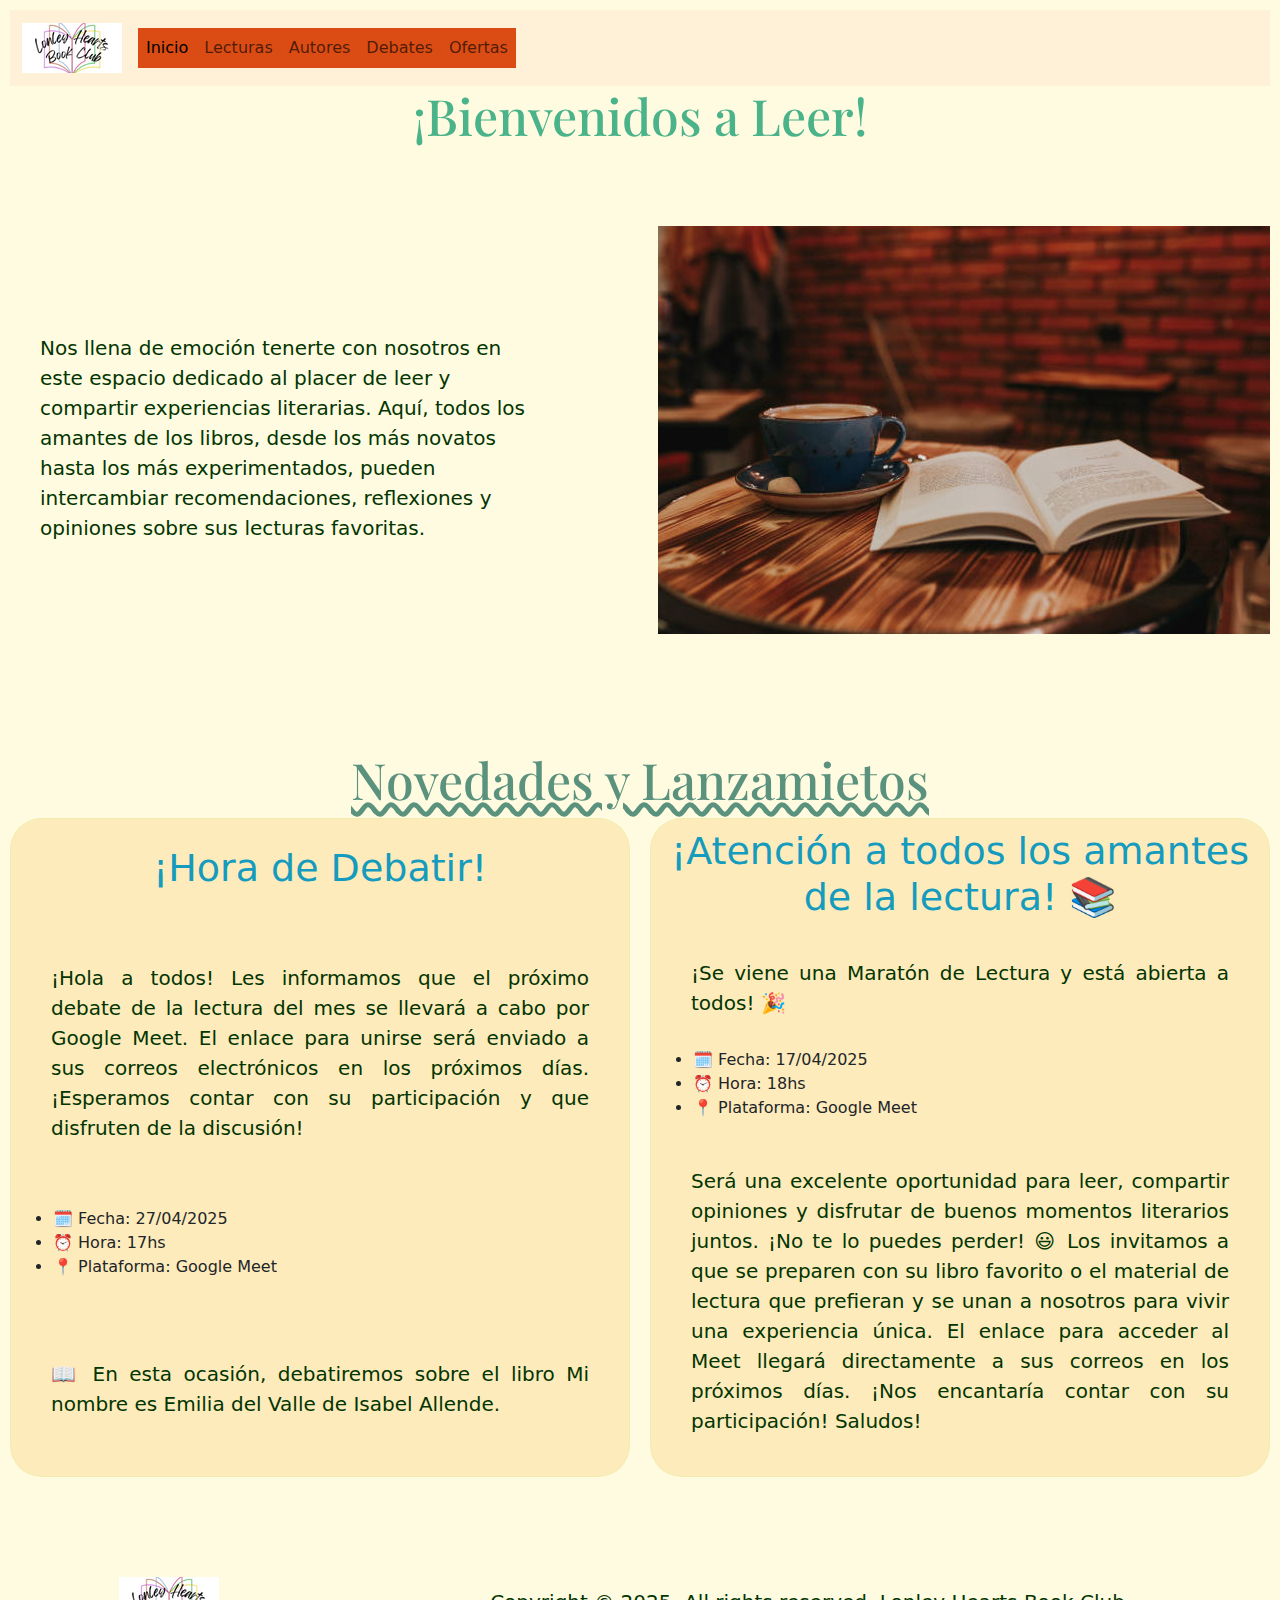
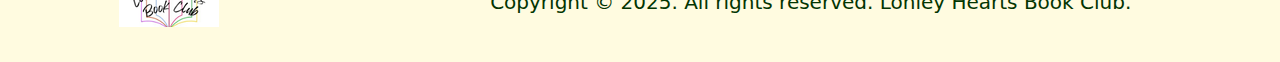
<file: index.html>
<!DOCTYPE html>
<html lang="en">
<head>
    <meta charset="UTF-8">
    <meta name="viewport" content="width=device-width, initial-scale=1.0">
    <!-- bootstrap -->
    <link href="https://cdn.jsdelivr.net/npm/bootstrap@5.3.3/dist/css/bootstrap.min.css" rel="stylesheet" integrity="sha384-QWTKZyjpPEjISv5WaRU9OFeRpok6YctnYmDr5pNlyT2bRjXh0JMhjY6hW+ALEwIH" crossorigin="anonymous">
    <!-- animated -->
    <link rel="stylesheet" href="https://cdnjs.cloudflare.com/ajax/libs/animate.css/4.1.1/animate.min.css"/>
    
    <!-- css -->
    <link rel="stylesheet" href="./styles/style.css">
    <title>Lonley Hearts Book Club</title>
</head>
<body> 
    <header>
        <nav class="navbar navbar-expand-lg bg-nav-propio">
            <div class="container-fluid">
              <a class="navbar-brand" href="./index.html">
                <img src="./icons/El texto del párrafo.png" alt="Bootstrap" width="100" height="50">
              </a>
              <button class="navbar-toggler" type="button" data-bs-toggle="collapse" data-bs-target="#navbarNav" aria-controls="navbarNav" aria-expanded="false" aria-label="Toggle navigation">
                <span class="navbar-toggler-icon"></span>
              </button>
              <div class="collapse navbar-collapse" id="navbarNav">
                <ul class="navbar-nav">
                  <li class="nav-item">
                    <a class="nav-link active" aria-current="page" href="./index.html">Inicio</a>
                  </li>
                  <li class="nav-item">
                    <a class="nav-link" href="./pages/lecturas.html">Lecturas</a>
                  </li>
                  <li class="nav-item">
                    <a class="nav-link" href="./pages/autores.html">Autores</a>
                  </li>
                  <li class="nav-item">
                    <a class="nav-link" href="./pages/debates.html">Debates</a>
                  </li>
                  <li class="nav-item">
                    <a class="nav-link" href="./pages/ofertas.html">Ofertas</a>
                  </li>
                </ul>
              </div>
            </div>
          </nav>

        <!-- <nav class="navbar">
            <a href="#">
                <figure class="logo">
                    <img src="./icons/El texto del párrafo.png" alt="">
                </figure>
                
            </a>

            <ul class="navbar-ul">
                <li class="nav-li">
                    <a class="nav-link"href="./index.html">Inicio</a>
                </li>
                <li class="nav-li">
                    <a class="nav-link"href="./pages/lecturas.html">Lecturas</a>
                </li>
                <li class="nav-li">
                    <a class="nav-link"href="./pages/autores.html">Autores</a>
                </li>
                <li class="nav-li">
                    <a class="nav-link"href="./pages/debates.html">Debates</a>
                </li>
                <li class="nav-li">
                    <a class="nav-link"href="./pages/ofertas.html">Ofertas</a>
                </li>
            </ul>
        </nav> -->
    </header>

    <main>
        <H1 class="animate__animated animate__backInDown">¡Bienvenidos a Leer!</H1>
        <section class="bienvenda">
          <p >Nos llena de emoción tenerte con nosotros en este espacio dedicado al placer de leer y compartir experiencias literarias. Aquí, todos los amantes de los libros, desde los más novatos hasta los más experimentados, pueden intercambiar recomendaciones, reflexiones y opiniones sobre sus lecturas favoritas.</p>
          <figure>
            <img class="main-image" src="./img/istockphoto-1125773979-612x612.jpg" alt="">
          </figure>
        </section>

        <h2 class="novedades">Novedades y Lanzamietos</h2>
        <section>
            <div class="novedades-grid">
              <div class="proximo-grid-1">
                <h3 class="nov-titulos">¡Hora de Debatir!</h3>
                <p>¡Hola a todos!
                    Les informamos que el próximo debate de la lectura del mes se llevará a cabo por Google Meet. El enlace para unirse será enviado a sus correos electrónicos en los próximos días.
                    ¡Esperamos contar con su participación y que disfruten de la discusión!</p>
                    <ul>
                      <li>🗓 Fecha: 27/04/2025</li>
                      <li>⏰ Hora: 17hs</li>
                      <li>📍 Plataforma: Google Meet</li>
                    </ul> 
                  <p>📖 En esta ocasión, debatiremos sobre el libro Mi nombre es Emilia del Valle de Isabel Allende.</p>   
              </div>
              <div class="proximo-grid-2">
                <h3>¡Atención a todos los amantes de la lectura! 📚</h3>
                <p>¡Se viene una Maratón de Lectura y está abierta a todos! 🎉</p>
                <ul>
                  <li>🗓 Fecha: 17/04/2025</li>
                  <li>⏰ Hora: 18hs</li>
                  <li>📍 Plataforma: Google Meet</li>
                </ul>
                <p>Será una excelente oportunidad para leer, compartir opiniones y disfrutar de buenos momentos literarios juntos. ¡No te lo puedes perder! 😃
                Los invitamos a que se preparen con su libro favorito o el material de lectura que prefieran y se unan a nosotros para vivir una experiencia única.
                El enlace para acceder al Meet llegará directamente a sus correos en los próximos días.
                ¡Nos encantaría contar con su participación!
                Saludos!
                </p>
            </div>
            </div>
        </section>
        
        
        
       
    </main>

     <footer>
        <p class="p-footer">Copyright © 2025. All rights reserved. Lonley Hearts Book Club.</p>
        <img src="../icons/El texto del párrafo.png" alt="">
    </footer>

    <!-- bootstrap js -->
    <script src="https://cdn.jsdelivr.net/npm/bootstrap@5.3.3/dist/js/bootstrap.bundle.min.js" integrity="sha384-YvpcrYf0tY3lHB60NNkmXc5s9fDVZLESaAA55NDzOxhy9GkcIdslK1eN7N6jIeHz" crossorigin="anonymous"></script>
</body>
</html>
</file>
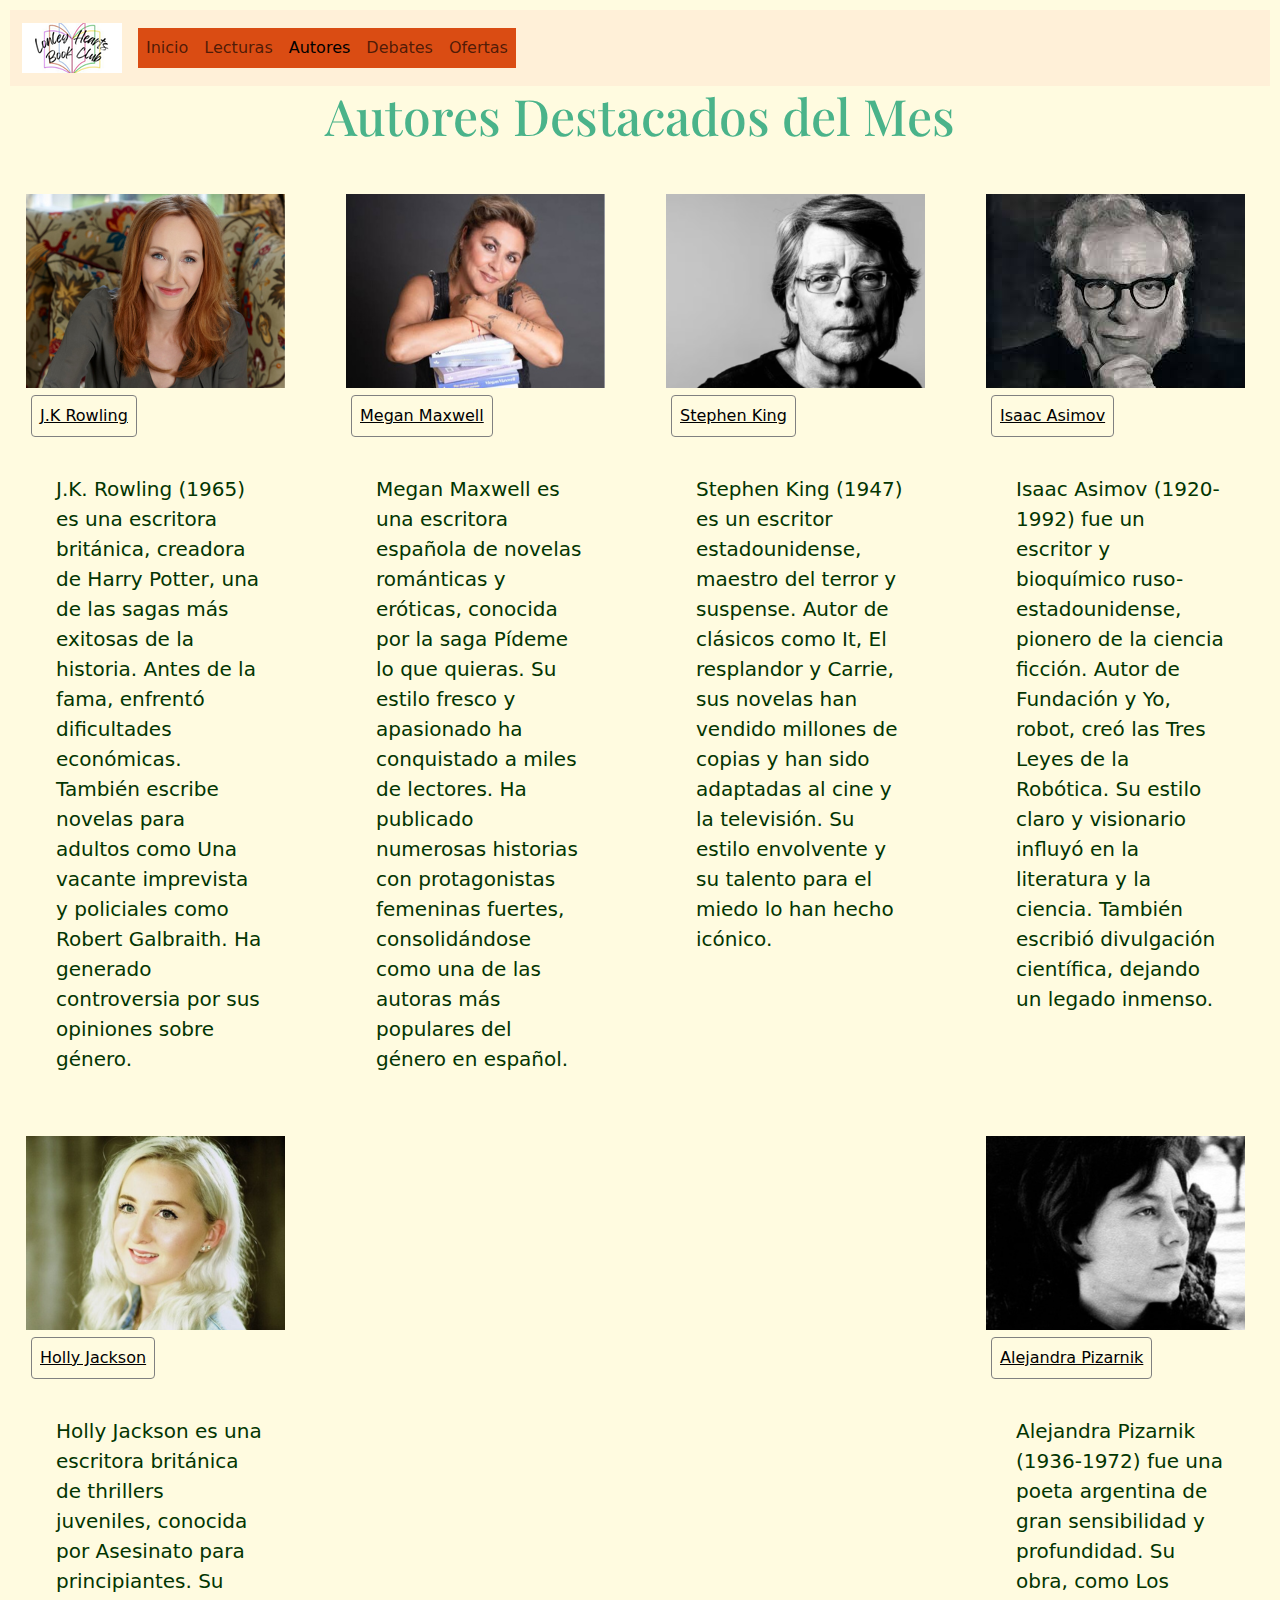
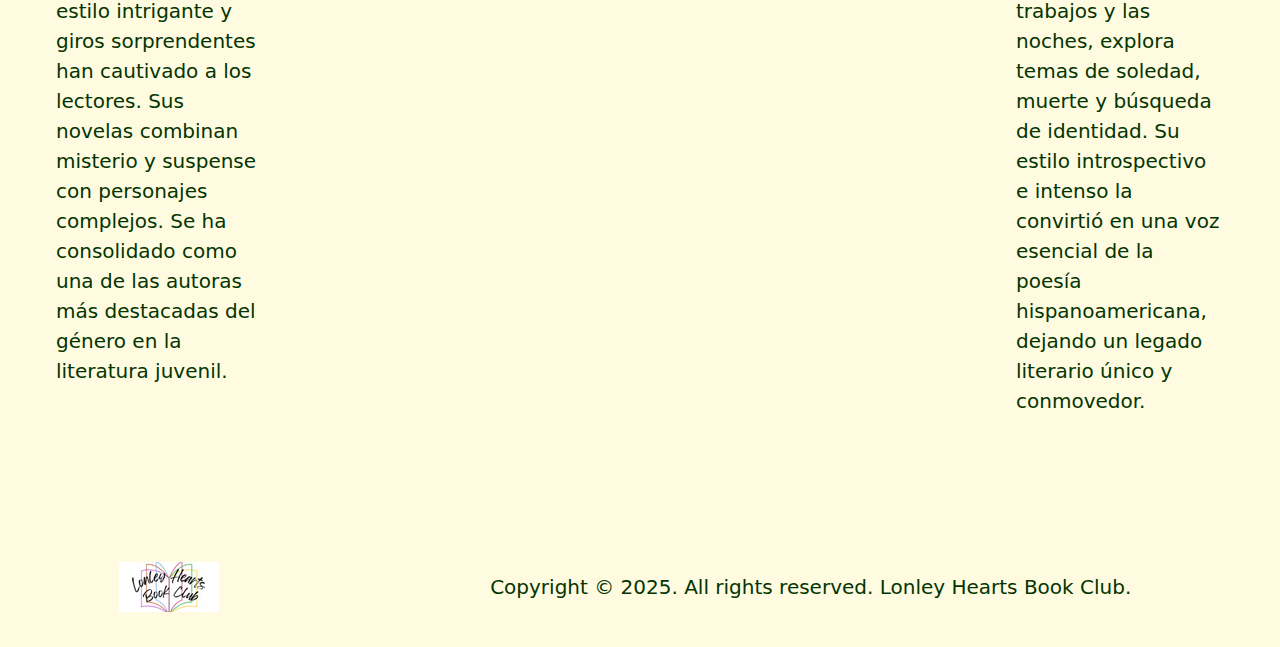
<file: pages/autores.html>
<!DOCTYPE html>
<html lang="en">
<head>
    <meta charset="UTF-8">
    <meta name="viewport" content="width=device-width, initial-scale=1.0">
    <!-- bootstrap -->
    <link href="https://cdn.jsdelivr.net/npm/bootstrap@5.3.3/dist/css/bootstrap.min.css" rel="stylesheet" integrity="sha384-QWTKZyjpPEjISv5WaRU9OFeRpok6YctnYmDr5pNlyT2bRjXh0JMhjY6hW+ALEwIH" crossorigin="anonymous">
    <!-- animated -->
    <link rel="stylesheet" href="https://cdnjs.cloudflare.com/ajax/libs/animate.css/4.1.1/animate.min.css"/>
    
    <!-- css -->
     <link rel="stylesheet" href="../styles/style.css">
    <title>Autores</title>
</head>
<body>
    <header>
        <nav class="navbar navbar-expand-lg bg-nav-propio">
            <div class="container-fluid">
              <a class="navbar-brand" href="../index.html">
                <img src="../icons/El texto del párrafo.png" alt="Bootstrap" width="100" height="50">
              </a>
              <button class="navbar-toggler" type="button" data-bs-toggle="collapse" data-bs-target="#navbarNav" aria-controls="navbarNav" aria-expanded="false" aria-label="Toggle navigation">
                <span class="navbar-toggler-icon"></span>
              </button>
              <div class="collapse navbar-collapse" id="navbarNav">
                <ul class="navbar-nav">
                  <li class="nav-item">
                    <a class="nav-link" aria-current="page" href="../index.html">Inicio</a>
                  </li>
                  <li class="nav-item">
                    <a class="nav-link" href="./lecturas.html">Lecturas</a>
                  </li>
                  <li class="nav-item">
                    <a class="nav-link active" href="./autores.html">Autores</a>
                  </li>
                  <li class="nav-item">
                    <a class="nav-link" href="./debates.html">Debates</a>
                  </li>
                  <li class="nav-item">
                    <a class="nav-link" href="./ofertas.html">Ofertas</a>
                  </li>
                </ul>
              </div>
            </div>
          </nav>
        
            


        <!-- <nav class="navbar">
            <a href="#">
                <img src="../icons/El texto del párrafo.png" alt="">
            </a>
            <ul>
                <li class="nav-li">
                    <a class="nav-link" href="../index.html">Inicio</a>
                </li>
                <li class="nav-li">
                    <a class="nav-link" href="./lecturas.html">Lecturas</a>
                </li>
                <li class="nav-li">
                    <a class="nav-link" href="./autores.html">Autores</a>
                </li>
                <li class="nav-li">
                    <a class="nav-link" href="./debates.html">Debates</a>
                </li>
                <li class="nav-li">
                    <a class="nav-link" href="./ofertas.html">Ofertas</a>
                </li>
            </ul>
        </nav> -->
    </header>

    <main>
        <h1 class="animate__animated animate__backInDown">Autores Destacados del Mes</h1>
        <section class="autores-conteiner">
            
            <!-- J.K Rowling -->
             <div class="autores-card">
                <img src="../img/jkr.png" alt="">
                <a class="autores" href="https://es.wikipedia.org/wiki/J._K._Rowling">J.K Rowling</a>
                <p>J.K. Rowling (1965) es una escritora británica, creadora de Harry Potter, una de las sagas más exitosas de la historia. Antes de la fama, enfrentó dificultades económicas. También escribe novelas para adultos como Una vacante imprevista y policiales como Robert Galbraith. Ha generado controversia por sus opiniones sobre género.</p>
             </div>
         

        <!-- megan maxwell -->
         <div class="autores-card">
            <img src="../img/mm.png" alt="">
            <a class="autores" href="https://megan-maxwell.com/">Megan Maxwell</a>
            <P>Megan Maxwell es una escritora española de novelas románticas y eróticas, conocida por la saga Pídeme lo que quieras. Su estilo fresco y apasionado ha conquistado a miles de lectores. Ha publicado numerosas historias con protagonistas femeninas fuertes, consolidándose como una de las autoras más populares del género en español.</P>
         </div>
         

        <!-- Stephen King -->
         <div class="autores-card">
            <img src="../img/sk.png" alt="">
            <a class="autores" href="https://es.wikipedia.org/wiki/Stephen_King">Stephen King</a>
            <P>Stephen King (1947) es un escritor estadounidense, maestro del terror y suspense. Autor de clásicos como It, El resplandor y Carrie, sus novelas han vendido millones de copias y han sido adaptadas al cine y la televisión. Su estilo envolvente y su talento para el miedo lo han hecho icónico.</P>
         </div>
         

        <!-- Isaac Asimov -->
         <div class="autores-card">
            <img src="../img/Isaac Asimov.jpeg" alt="">
            <a class="autores" href="https://es.wikipedia.org/wiki/Isaac_Asimov">Isaac Asimov</a>
            <P>Isaac Asimov (1920-1992) fue un escritor y bioquímico ruso-estadounidense, pionero de la ciencia ficción. Autor de Fundación y Yo, robot, creó las Tres Leyes de la Robótica. Su estilo claro y visionario influyó en la literatura y la ciencia. También escribió divulgación científica, dejando un legado inmenso.</P>
         </div>
         

        <!-- Holly Jackson -->
         <div class="autores-card">
            <img src="../img/hj.png" alt="">
            <a class="autores" href="https://www.instagram.com/hojay92/?locale=es_US&hl=en">Holly Jackson
        </a>
        <P>Holly Jackson es una escritora británica de thrillers juveniles, conocida por Asesinato para principiantes. Su estilo intrigante y giros sorprendentes han cautivado a los lectores. Sus novelas combinan misterio y suspense con personajes complejos. Se ha consolidado como una de las autoras más destacadas del género en la literatura juvenil.</P>
         </div>
         

        <!-- Alejandra Pizarnik -->
         <div class="autores-card">
            <img src="../img/ap.png" alt="">
            <a class="autores" href="https://es.wikipedia.org/wiki/Alejandra_Pizarnik">Alejandra Pizarnik</a>
            <p>Alejandra Pizarnik (1936-1972) fue una poeta argentina de gran sensibilidad y profundidad. Su obra, como Los trabajos y las noches, explora temas de soledad, muerte y búsqueda de identidad. Su estilo introspectivo e intenso la convirtió en una voz esencial de la poesía hispanoamericana, dejando un legado literario único y conmovedor.</p>
         </div>
         
        </section>

        

    <footer>
        <p class="p-footer">Copyright © 2025. All rights reserved. Lonley Hearts Book Club.</p>
        <img src="../icons/El texto del párrafo.png" alt="">
    </footer>
    <!-- bootstrap js -->
    <script src="https://cdn.jsdelivr.net/npm/bootstrap@5.3.3/dist/js/bootstrap.bundle.min.js" integrity="sha384-YvpcrYf0tY3lHB60NNkmXc5s9fDVZLESaAA55NDzOxhy9GkcIdslK1eN7N6jIeHz" crossorigin="anonymous"></script>
</body>
</html>
</file>
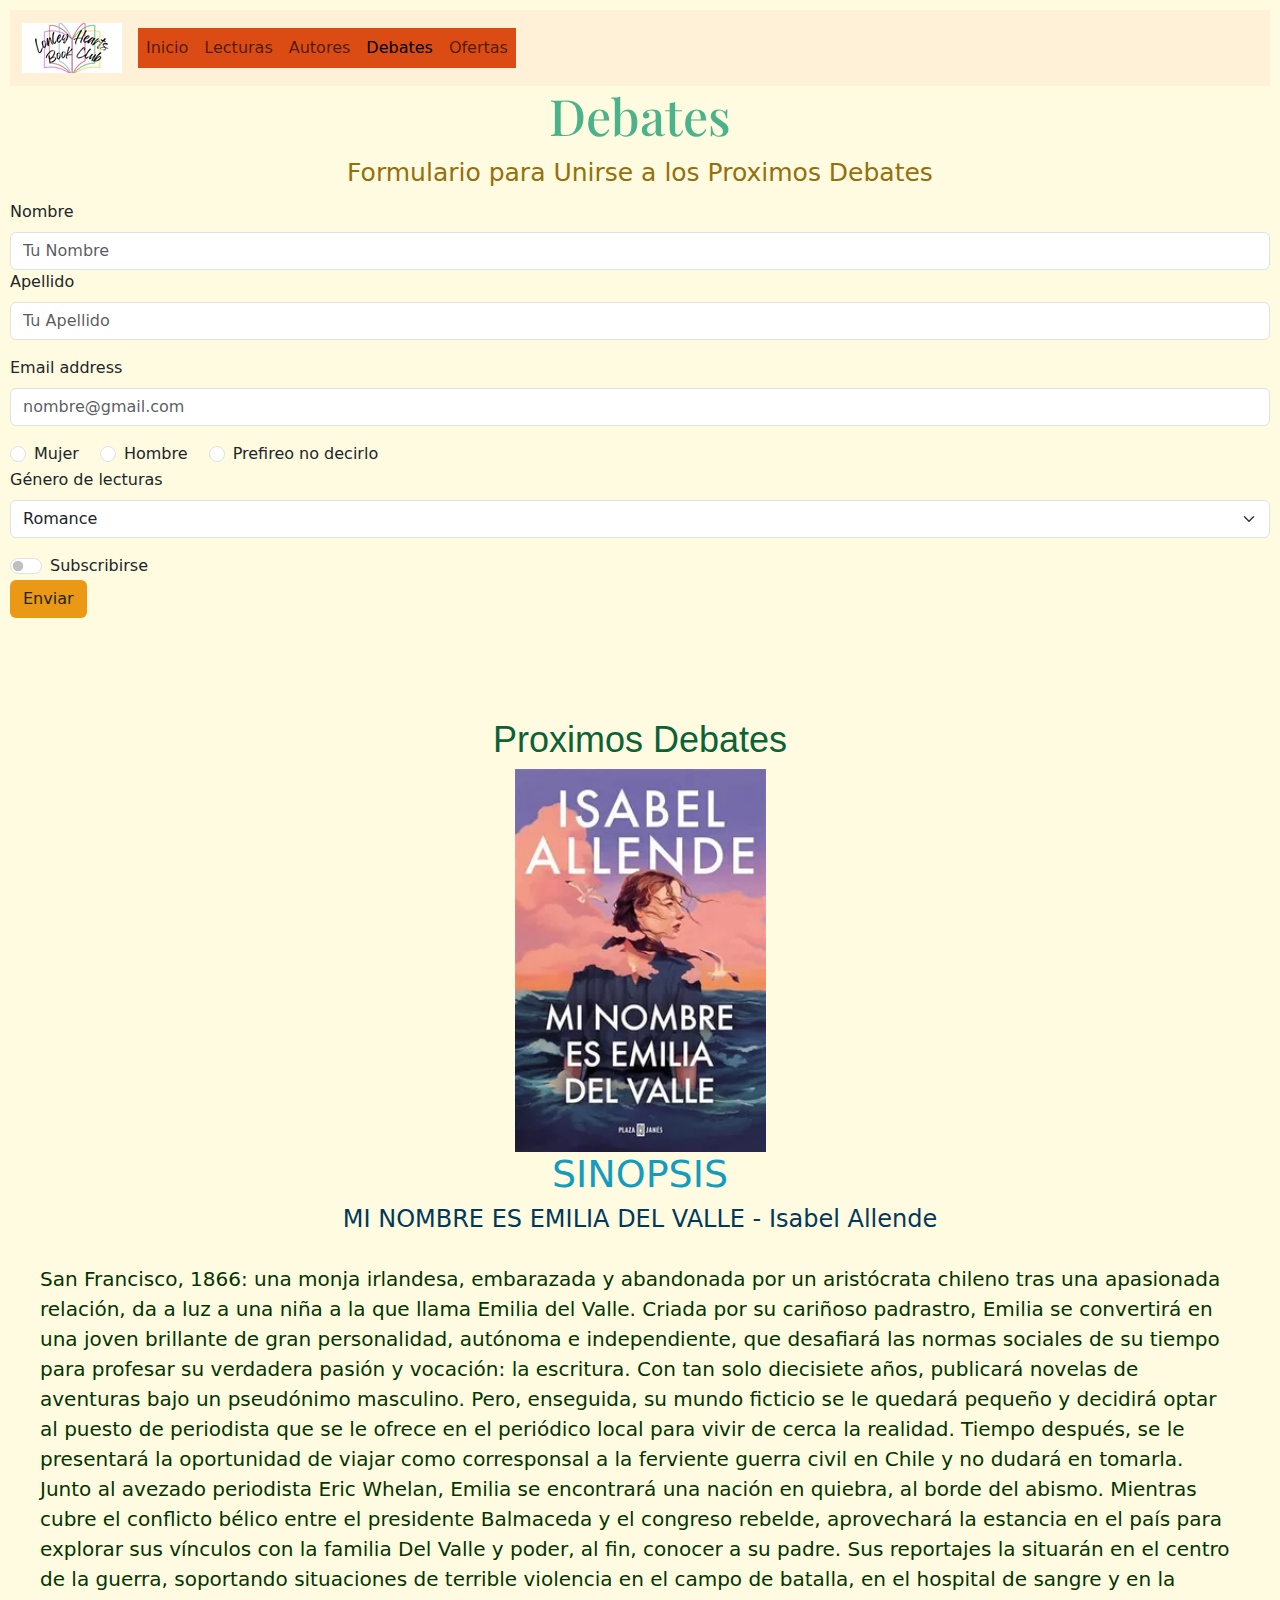
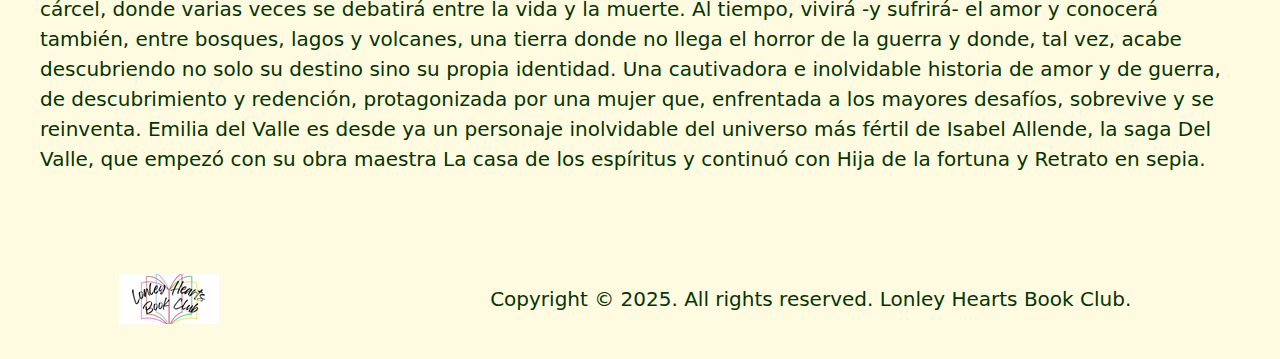
<file: pages/debates.html>
<!DOCTYPE html>
<html lang="en">
<head>
    <meta charset="UTF-8">
    <meta name="viewport" content="width=device-width, initial-scale=1.0">

    <!-- bootstrap -->
    <link href="https://cdn.jsdelivr.net/npm/bootstrap@5.3.3/dist/css/bootstrap.min.css" rel="stylesheet" integrity="sha384-QWTKZyjpPEjISv5WaRU9OFeRpok6YctnYmDr5pNlyT2bRjXh0JMhjY6hW+ALEwIH" crossorigin="anonymous">
    <!-- animated -->
    <link rel="stylesheet" href="https://cdnjs.cloudflare.com/ajax/libs/animate.css/4.1.1/animate.min.css"/>
    

    <!-- css -->
    <link rel="stylesheet" href="../styles/style.css">
    <title>Debates</title>
</head>
<body>
    <header>
        <nav class="navbar navbar-expand-lg bg-nav-propio">
            <div class="container-fluid">
              <a class="navbar-brand" href="../index.html">
                <img src="../icons/El texto del párrafo.png" alt="Bootstrap" width="100" height="50">
              </a>
              <button class="navbar-toggler" type="button" data-bs-toggle="collapse" data-bs-target="#navbarNav" aria-controls="navbarNav" aria-expanded="false" aria-label="Toggle navigation">
                <span class="navbar-toggler-icon"></span>
              </button>
              <div class="collapse navbar-collapse" id="navbarNav">
                <ul class="navbar-nav">
                  <li class="nav-item">
                    <a class="nav-link" aria-current="page" href="../index.html">Inicio</a>
                  </li>
                  <li class="nav-item">
                    <a class="nav-link" href="./lecturas.html">Lecturas</a>
                  </li>
                  <li class="nav-item">
                    <a class="nav-link" href="./autores.html">Autores</a>
                  </li>
                  <li class="nav-item">
                    <a class="nav-link active" href="./debates.html">Debates</a>
                  </li>
                  <li class="nav-item">
                    <a class="nav-link" href="./ofertas.html">Ofertas</a>
                  </li>
                </ul>
              </div>
            </div>
          </nav>


        <!-- <nav class="navbar">
            <a href="#">
                <img src="../icons/El texto del párrafo.png" alt="">
            </a>
            <ul>
                <li class="nav-li">
                    <a class="nav-link" href="../index.html">Inicio</a>
                </li>
                <li class="nav-li">
                    <a class="nav-link" href="./lecturas.html">Lecturas</a>
                </li>
                <li class="nav-li">
                    <a class="nav-link" href="./autores.html">Autores</a>
                </li>
                <li class="nav-li">
                    <a class="nav-link" href="./debates.html">Debates</a>
                </li>
                <li class="nav-li">
                    <a class="nav-link" href="./ofertas.html">Ofertas</a>
                </li>
            </ul>
        </nav> -->
    </header>

    <main>
       <h1 class="animate__animated animate__backInDown">Debates</h1>
       
       <!-- formulario inscripcion de debate -->
       <form>
        <fieldset>
          <legend class="formulario-debate">Formulario para Unirse a los Proximos Debates</legend>
          <div class="mb-3">
            <label for="nombre" class="form-label">Nombre</label>
            <input type="text" id="nombre" class="form-control" placeholder="Tu Nombre">
            <label for="Apellido" class="form-label">Apellido</label>
            <input type="text" id="Apellido" class="form-control" placeholder="Tu Apellido">
          </div>
          <div class="mb-3">
            <label for="exampleFormControlInput1" class="form-label">Email address</label>
            <input type="email" class="form-control" id="email" placeholder="nombre@gmail.com">
          </div>

          <div class="form-check form-check-inline">
            <input class="form-check-input" type="radio" name="inlineRadioOptions" id="inlineRadio1" value="option1">
            <label class="form-check-label" for="inlineRadio1">Mujer</label>
          </div>
          <div class="form-check form-check-inline">
            <input class="form-check-input" type="radio" name="inlineRadioOptions" id="inlineRadio2" value="option2">
            <label class="form-check-label" for="inlineRadio2">Hombre</label>
          </div>
          <div class="form-check form-check-inline">
            <input class="form-check-input" type="radio" name="inlineRadioOptions" id="inlineRadio2" value="option2">
            <label class="form-check-label" for="inlineRadio2">Prefireo no decirlo</label>
          </div>


          <div class="mb-3">
            <label for="Select" class="form-label">Género de lecturas</label>
            <select id="Select" class="form-select">
              <option>Romance</option>
              <option>Terror</option>
              <option>Ciencia Ficcion</option>
              <option>Fantasía</option>
              <option>Thriler</option>
              <option>Poesía</option>
            </select>
          </div>

          <div class="form-check form-switch">
            <input class="form-check-input" type="checkbox" role="switch" id="flexSwitchCheckDefault">
            <label class="form-check-label" for="flexSwitchCheckDefault">Subscribirse</label>
          </div>
          
          </div>
          <button type="Enviar" class="btn btn-debates">Enviar</button>
        </fieldset>
      </form>
    <!-- <section>
        <div>
            <form action="/submit" method="post">
                <label for="nombre">Nombre:</label>
                <input type="text" name="nombre" id="nombre">
                
                <label for="apellido">Apellido:</label>
                <input type="text" name="apellido" id="apellido">
                
                <label for="email">Email:</label>
                <input type="email" name="email" id="email">
                
                <label for="genero">Género:</label>
                <input type="radio" name="" id="">
                <label for="">Mujer</label>
        
                <input type="radio" name="" id="">
                <label for="">Hombre</label>
        
                <input type="radio" name="" id="">
                <label for="">Prefireo no decirlo</label>
        
                <label for="genero">Género de lecturas</label>
                <select name="" id="">
                    <option value="">Romance</option>
                    <option value="">Terror</option>
                    <option value="">Ciencia Ficcion</option>
                    <option value="">Fantasía</option>
                    <option value="">Thriler</option>
                    <option value="">Poesía</option>
                </select>
        
                <label for="subscribe">Suscribirse:</label>
                <input type="checkbox" name="subscribe" id="subscribe">
        
                <input type="submit" value="Enviar">
            </form>
        </div> -->
    </section>
       <!-- area para el proximo debate -->
       <section>
        <h2>Proximos Debates</h2>
        <div>
            <img class="img-debate" src="../img/79d033e387244e79eecc86c854f12251.webp" alt="">
            <h3>SINOPSIS</h3>
            <h4 class="lectura-debate">MI NOMBRE ES EMILIA DEL VALLE - Isabel Allende</h4>
            <P>San Francisco, 1866: una monja irlandesa, embarazada y abandonada por un aristócrata chileno tras una apasionada relación, da a luz a una niña a la que llama Emilia del Valle. Criada por su cariñoso padrastro, Emilia se convertirá en una joven brillante de gran personalidad, autónoma e independiente, que desafiará las normas sociales de su tiempo para profesar su verdadera pasión y vocación: la escritura.

            Con tan solo diecisiete años, publicará novelas de aventuras bajo un pseudónimo masculino. Pero, enseguida, su mundo ficticio se le quedará pequeño y decidirá optar al puesto de periodista que se le ofrece en el periódico local para vivir de cerca la realidad.
                
            Tiempo después, se le presentará la oportunidad de viajar como corresponsal a la ferviente guerra civil en Chile y no dudará en tomarla. Junto al avezado periodista Eric Whelan, Emilia se encontrará una nación en quiebra, al borde del abismo. Mientras cubre el conflicto bélico entre el presidente Balmaceda y el congreso rebelde, aprovechará la estancia en el país para explorar sus vínculos con la familia Del Valle y poder, al fin, conocer a su padre.
                
            Sus reportajes la situarán en el centro de la guerra, soportando situaciones de terrible violencia en el campo de batalla, en el hospital de sangre y en la cárcel, donde varias veces se debatirá entre la vida y la muerte. Al tiempo, vivirá -y sufrirá- el amor y conocerá también, entre bosques, lagos y volcanes, una tierra donde no llega el horror de la guerra y donde, tal vez, acabe descubriendo no solo su destino sino su propia identidad.
                
            Una cautivadora e inolvidable historia de amor y de guerra, de descubrimiento y redención, protagonizada por una mujer que, enfrentada a los mayores desafíos, sobrevive y se reinventa. Emilia del Valle es desde ya un personaje inolvidable del universo más fértil de Isabel Allende, la saga Del Valle, que empezó con su obra maestra La casa de los espíritus y continuó con Hija de la fortuna y Retrato en sepia.</P>
        </div>
        
       </section>
    </main>
    <footer>
        <p class="p-footer">Copyright © 2025. All rights reserved. Lonley Hearts Book Club.</p>
        <img src="../icons/El texto del párrafo.png" alt="">
    </footer>
    <!-- bootsrap js -->
    <script src="https://cdn.jsdelivr.net/npm/bootstrap@5.3.3/dist/js/bootstrap.bundle.min.js" integrity="sha384-YvpcrYf0tY3lHB60NNkmXc5s9fDVZLESaAA55NDzOxhy9GkcIdslK1eN7N6jIeHz" crossorigin="anonymous"></script>
</body>
</html>
</file>
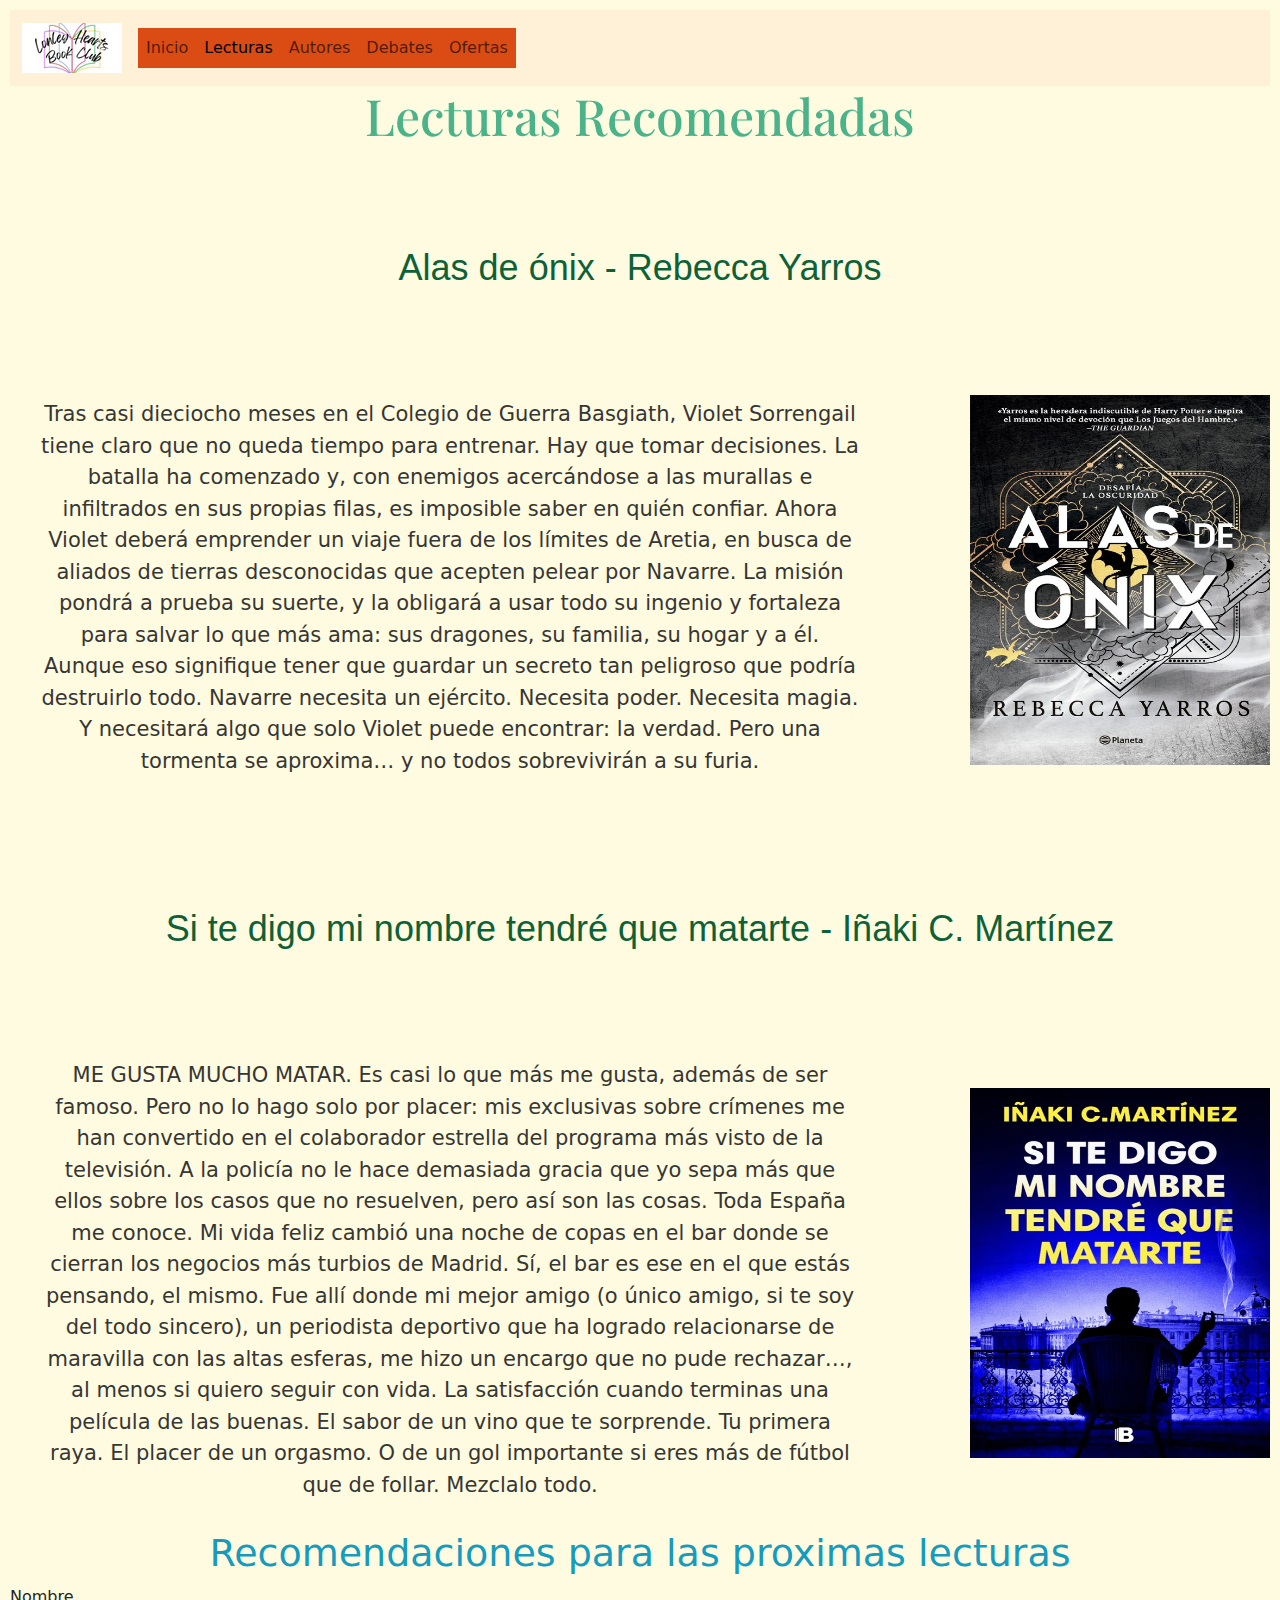
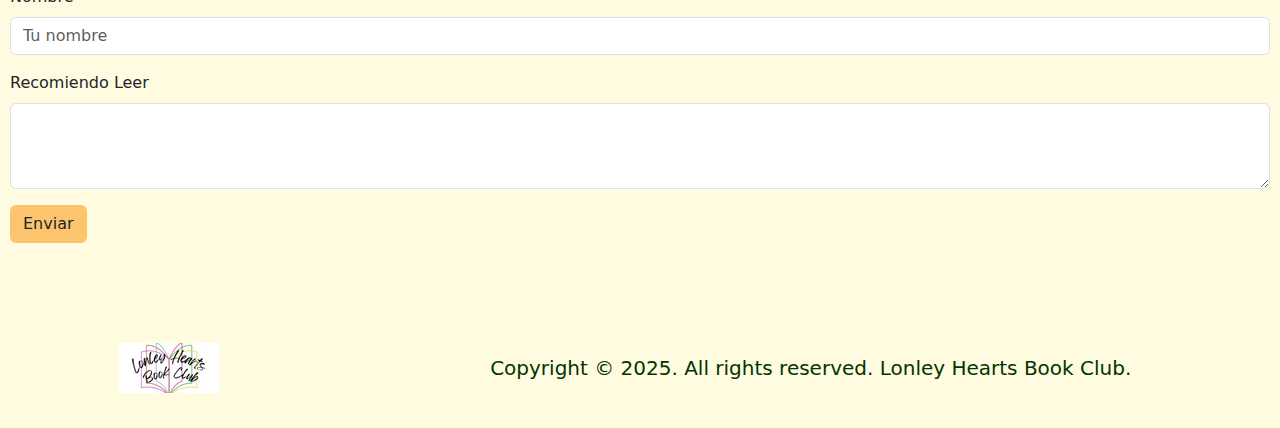
<file: pages/lecturas.html>
<!DOCTYPE html>
<html lang="en">
<head>
    <meta charset="UTF-8">
    <meta name="viewport" content="width=device-width, initial-scale=1.0">
    <!-- animated -->
    <link rel="stylesheet" href="https://cdnjs.cloudflare.com/ajax/libs/animate.css/4.1.1/animate.min.css"/>
    
    <!-- bootstrap -->
    <link href="https://cdn.jsdelivr.net/npm/bootstrap@5.3.3/dist/css/bootstrap.min.css" rel="stylesheet" integrity="sha384-QWTKZyjpPEjISv5WaRU9OFeRpok6YctnYmDr5pNlyT2bRjXh0JMhjY6hW+ALEwIH" crossorigin="anonymous">

    <!-- css -->
    <link rel="stylesheet" href="../styles/style.css">
    <title>Lecturas</title>
</head>
<body>
    <header>
        <nav class="navbar navbar-expand-lg bg-nav-propio">
            <div class="container-fluid">
              <a class="navbar-brand" href="../index.html">
                <img src="../icons/El texto del párrafo.png" alt="Bootstrap" width="100" height="50">
              </a>
              <button class="navbar-toggler" type="button" data-bs-toggle="collapse" data-bs-target="#navbarNav" aria-controls="navbarNav" aria-expanded="false" aria-label="Toggle navigation">
                <span class="navbar-toggler-icon"></span>
              </button>
              <div class="collapse navbar-collapse" id="navbarNav">
                <ul class="navbar-nav">
                  <li class="nav-item">
                    <a class="nav-link" aria-current="page" href="../index.html">Inicio</a>
                  </li>
                  <li class="nav-item">
                    <a class="nav-link active" href="./lecturas.html">Lecturas</a>
                  </li>
                  <li class="nav-item">
                    <a class="nav-link" href="./autores.html">Autores</a>
                  </li>
                  <li class="nav-item">
                    <a class="nav-link" href="./debates.html">Debates</a>
                  </li>
                  <li class="nav-item">
                    <a class="nav-link" href="./ofertas.html">Ofertas</a>
                  </li>
                </ul>
              </div>
            </div>
          </nav>

        <!-- <nav class="navbar">
            <a href="#">
                <img src="../icons/El texto del párrafo.png" alt="">
            </a>
            <ul>
                <li class="nav-li">
                    <a class="nav-link" href="../index.html">Inicio</a>
                </li>
                <li class="nav-li">
                    <a class="nav-link" href="./lecturas.html">Lecturas</a>
                </li>
                <li class="nav-li">
                    <a class="nav-link" href="./autores.html">Autores</a>
                </li>
                <li class="nav-li">
                    <a class="nav-link" href="./debates.html">Debates</a>
                </li>
                <li class="nav-li">
                    <a class="nav-link" href="./ofertas.html">Ofertas</a>
                </li>
            </ul>
        </nav> -->
    </header>

    <main>
        <h1 class="animate__animated animate__backInDown">Lecturas Recomendadas</h1>
        <!-- recomendacioes de libros -->
        <h2>Alas de ónix - Rebecca Yarros</h2>
         <section class="recomendacion-lecturas">
            <p class="recomendacion-t1">Tras casi dieciocho meses en el Colegio de Guerra Basgiath, Violet Sorrengail tiene claro que no queda tiempo para entrenar. Hay que tomar decisiones. La batalla ha comenzado y, con enemigos acercándose a las murallas e infiltrados en sus propias filas, es imposible saber en quién confiar.

              Ahora Violet deberá emprender un viaje fuera de los límites de Aretia, en busca de aliados de tierras desconocidas que acepten pelear por Navarre. La misión pondrá a prueba su suerte, y la obligará a usar todo su ingenio y fortaleza para salvar lo que más ama: sus dragones, su familia, su hogar y a él.
              
              Aunque eso signifique tener que guardar un secreto tan peligroso que podría destruirlo todo.
              
              Navarre necesita un ejército. Necesita poder. Necesita magia. Y necesitará algo que solo Violet puede encontrar: la verdad.
              
              Pero una tormenta se aproxima… y no todos sobrevivirán a su furia.</p>
              <figure>
                <img class="recomendacion-img" src="../img/9788408297079-1.jpg" alt="">
               </figure>
          
         </section> 

            <!-- recomendacion 2 -->
        <h2>Si te digo mi nombre tendré que matarte - Iñaki C. Martínez</h2>
          <section class="recomendacion-lecturas">
            <p class="recomendacion-t1"> ME GUSTA MUCHO MATAR. Es casi lo que más me gusta, además de ser famoso. Pero no lo hago solo por placer: mis exclusivas sobre crímenes me han convertido en el colaborador estrella del programa más visto de la televisión. A la policía no le hace demasiada gracia que yo sepa más que ellos sobre los casos que no resuelven, pero así son las cosas. Toda España me conoce.
                  
                Mi vida feliz cambió una noche de copas en el bar donde se cierran los negocios más turbios de Madrid. Sí, el bar es ese en el que estás pensando, el mismo. Fue allí donde mi mejor amigo (o único amigo, si te soy del todo sincero), un periodista deportivo que ha logrado relacionarse de maravilla con las altas esferas, me hizo un encargo que no pude rechazar…, al menos si quiero seguir con vida.
                
                La satisfacción cuando terminas una película de las buenas. El sabor de un vino que te sorprende. Tu primera raya. El placer de un orgasmo. O de un gol importante si eres más de fútbol que de follar. Mezclalo todo. </p>
             <figure>
                <img class="recomendacion-img" src="../img/9788466681032.jpg" alt="">
              </figure>
              
          </section>

       

        <!-- formulario de recomendaciones -->
        <h3>Recomendaciones para las proximas lecturas</h3>
        
        <div class="mb-3">
          <label for="name" class="form-label">Nombre</label>
          <input type="text" class="form-control" id="name" placeholder="Tu nombre">
        </div>
        <div class="mb-3">
          <label for="mensaje" class="form-label">Recomiendo Leer</label>
          <textarea class="form-control" id="mensaje" rows="3"></textarea>
        </div>
        <button type="Enviar" class="btn btn-lecturas">Enviar</button>

         <!-- <section>
            <div>
                <form action="/submit" method="post">
           
                    <p>Recomendaciones para las proximas lecturas</p>
                    
                    <label for="mensaje">Recomiendo Leer</label>
                    <textarea name="mensaje" id="mensaje"></textarea>
        
                    <input type="submit" value="Enviar">
                 </form>
            </div>
         </section> -->
    </main>
    <footer>
        <p class="p-footer">Copyright © 2025. All rights reserved. Lonley Hearts Book Club.</p>
        <img src="../icons/El texto del párrafo.png" alt="">
    </footer>

    <!-- bootstrap js -->
    <script src="https://cdn.jsdelivr.net/npm/bootstrap@5.3.3/dist/js/bootstrap.bundle.min.js" integrity="sha384-YvpcrYf0tY3lHB60NNkmXc5s9fDVZLESaAA55NDzOxhy9GkcIdslK1eN7N6jIeHz" crossorigin="anonymous"></script>
</body>
</html>
</file>
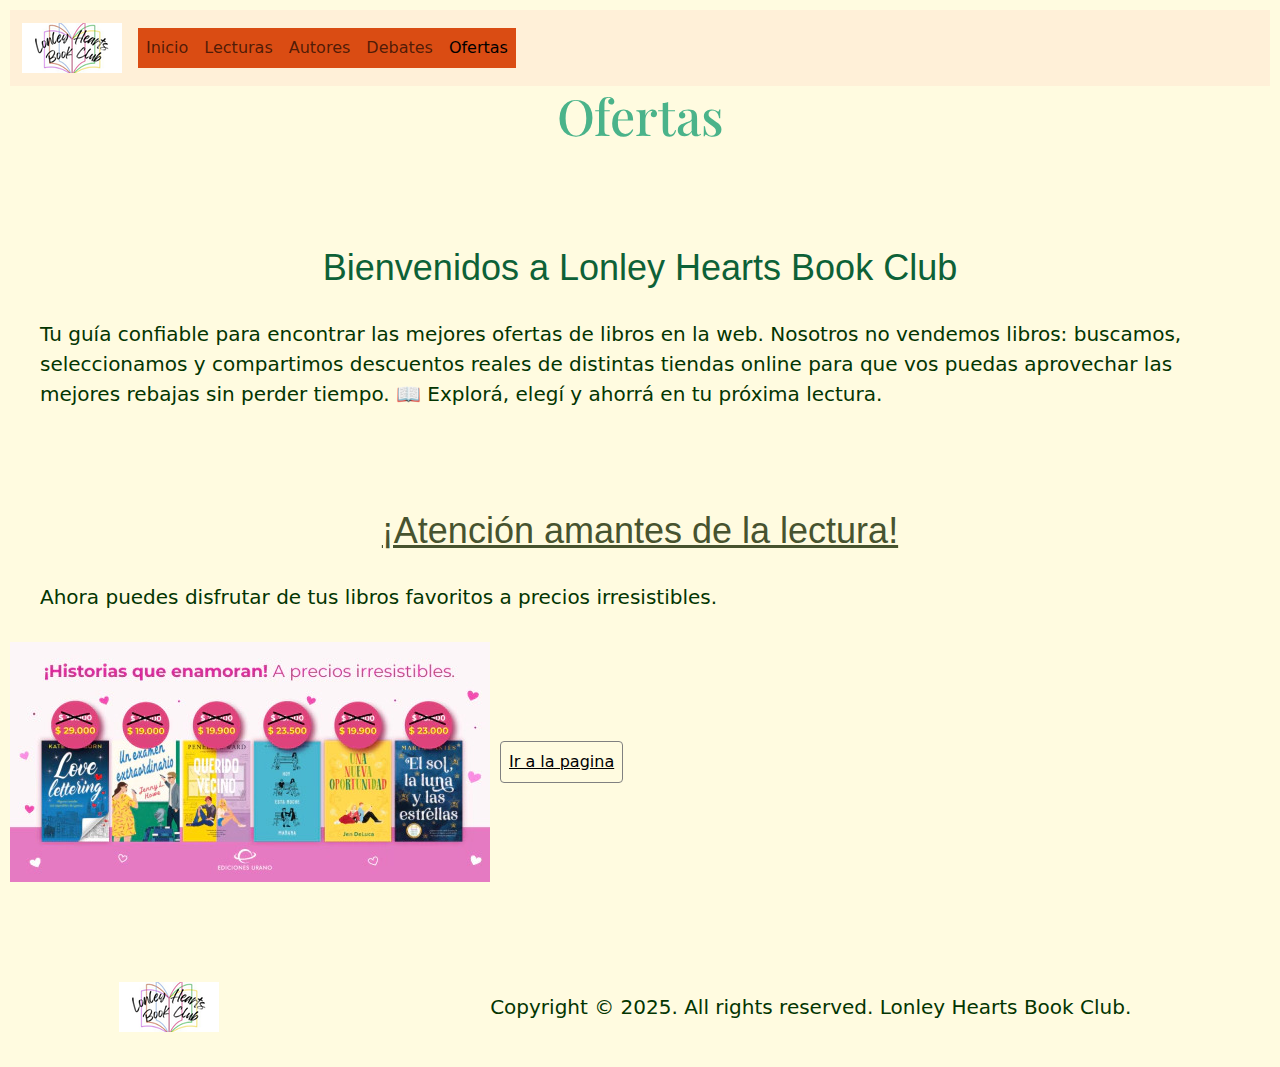
<file: pages/ofertas.html>
<!DOCTYPE html>
<html lang="en">
<head>
    <meta charset="UTF-8">
    <meta name="viewport" content="width=device-width, initial-scale=1.0">
    <!-- animated -->
    <link rel="stylesheet" href="https://cdnjs.cloudflare.com/ajax/libs/animate.css/4.1.1/animate.min.css"/>
    
    <!-- bootstrap -->
    <link href="https://cdn.jsdelivr.net/npm/bootstrap@5.3.3/dist/css/bootstrap.min.css" rel="stylesheet" integrity="sha384-QWTKZyjpPEjISv5WaRU9OFeRpok6YctnYmDr5pNlyT2bRjXh0JMhjY6hW+ALEwIH" crossorigin="anonymous">
    <!-- css -->
    <link rel="stylesheet" href="../styles/style.css">
    <title>Ofertas</title>
</head>
<body>
    <header>
        <nav class="navbar navbar-expand-lg bg-nav-propio">
            <div class="container-fluid">
              <a class="navbar-brand" href="../index.html">
                <img src="../icons/El texto del párrafo.png" alt="Bootstrap" width="100" height="50">
              </a>
              <button class="navbar-toggler" type="button" data-bs-toggle="collapse" data-bs-target="#navbarNav" aria-controls="navbarNav" aria-expanded="false" aria-label="Toggle navigation">
                <span class="navbar-toggler-icon"></span>
              </button>
              <div class="collapse navbar-collapse" id="navbarNav">
                <ul class="navbar-nav">
                  <li class="nav-item">
                    <a class="nav-link" aria-current="page" href="../index.html">Inicio</a>
                  </li>
                  <li class="nav-item">
                    <a class="nav-link" href="./lecturas.html">Lecturas</a>
                  </li>
                  <li class="nav-item">
                    <a class="nav-link" href="./autores.html">Autores</a>
                  </li>
                  <li class="nav-item">
                    <a class="nav-link" href="./debates.html">Debates</a>
                  </li>
                  <li class="nav-item">
                    <a class="nav-link active" href="./ofertas.html">Ofertas</a>
                  </li>
                </ul>
              </div>
            </div>
          </nav>


        <!-- <nav class="navbar">
            <a href="#">
                <img src="../icons/El texto del párrafo.png" alt="">
            </a>
            <ul>
                <li class="nav-li">
                    <a class="nav-link" href="../index.html">Inicio</a>
                </li>
                <li class="nav-li">
                    <a class="nav-link" href="./lecturas.html">Lecturas</a>
                </li>
                <li class="nav-li">
                    <a class="nav-link" href="./autores.html">Autores</a>
                </li>
                <li class="nav-li">
                    <a class="nav-link" href="./debates.html">Debates</a>
                </li>
                <li class="nav-li">
                    <a class="nav-link" href="./ofertas.html">Ofertas</a>
                </li>
            </ul>
        </nav> -->
    </header>

    <main>
        <h1 class="animate__animated animate__backInDown">Ofertas</h1>
        <section>
            <article>
              <h2>Bienvenidos a Lonley Hearts Book Club</h2>
              <p> Tu guía confiable para encontrar las mejores ofertas de libros en la web.
              Nosotros no vendemos libros: buscamos, seleccionamos y compartimos descuentos reales de distintas tiendas online para que vos puedas aprovechar las mejores rebajas sin perder tiempo.
              📖 Explorá, elegí y ahorrá en tu próxima lectura.</p>
            </article>
            <article>
              <h2 class="subtitulo-oferta">¡Atención amantes de la lectura!</h2>
              <p>Ahora puedes disfrutar de tus libros favoritos a precios irresistibles.</p>
              <img src="../img/ofertas yenny.jpg" alt="">
              <a class="autores" href="https://www.yenny-elateneo.com/libros/?m_editorial=Titania&mpage=3">Ir a la pagina
              </a>
            </article>
        </section>
        
    </main>

    <footer>
        <p class="p-footer">Copyright © 2025. All rights reserved. Lonley Hearts Book Club.</p>
        <img src="../icons/El texto del párrafo.png" alt="">
    </footer>
    <!-- bootstrap js -->
    <script src="https://cdn.jsdelivr.net/npm/bootstrap@5.3.3/dist/js/bootstrap.bundle.min.js" integrity="sha384-YvpcrYf0tY3lHB60NNkmXc5s9fDVZLESaAA55NDzOxhy9GkcIdslK1eN7N6jIeHz" crossorigin="anonymous"></script>
</body>
</html>
</file>
<file: styles/style.css>
/*google fonts - Playfair Display
*/
/* font-family: "Playfair Display", serif;*/
@import url("https://fonts.googleapis.com/css2?family=Playfair+Display:ital,wght@0,400..900;1,400..900&display=swap");
* {
  margin: 0;
  padding: 0;
  box-sizing: border-box;
}

.autores-conteiner {
  margin: 32px 0px;
  display: flex;
  flex-direction: row;
  flex-wrap: wrap;
  justify-content: space-between;
}

.autores {
  display: inline-block;
  text-decoration: none;
  color: black;
  text-decoration: underline;
  padding: 8px;
  margin: 7px 5px;
  border: 1px solid gray;
  border-radius: 4px;
}

.autores-card {
  padding: 16px;
  width: 300px;
}

body {
  background-color: rgba(255, 250, 220, 0.897);
}

body {
  font-size: 16px;
  padding: 10px;
}

h1 {
  font-size: 50px;
  color: rgb(74, 179, 138);
  font-family: "Playfair Display", serif;
  text-align: center;
}

p {
  font-size: 20px;
  color: rgb(3, 53, 1);
  margin: 30px;
}

h2 {
  font-size: 36px;
  color: #0d6137;
  text-align: center;
  font-family: "Franklin Gothic Medium", "Arial Narrow", Arial, sans-serif;
  margin-top: 100px;
}

h3 {
  font-size: 38px;
  color: #149bbd;
  text-align: center;
}

.btn-debates {
  background-color: rgb(235, 152, 20);
}

.btn-debates:hover {
  background-color: #9dee07;
}

.btn-lecturas {
  background-color: rgb(252, 197, 109);
}

.btn-lecturas:hover {
  background-color: #ec6314;
}

.lectura-debate {
  font-size: 24px;
  color: #023859;
  text-align: center;
}

.img-debate {
  display: flex;
  flex-direction: row;
  justify-content: center;
  align-items: center;
  margin: auto;
  width: 251px;
}

footer {
  margin-top: 80px;
  margin-bottom: 5px;
  display: flex;
  flex-direction: row-reverse;
  justify-content: space-around;
  align-items: center;
  gap: 24px;
}

.formulario-debate {
  font-size: 25px;
  color: #94700c;
  text-align: center;
}

.bienvenda {
  margin-top: 80px;
  display: flex;
  flex-direction: row;
  gap: 80px;
  align-items: center;
}

.novedades {
  font-size: 50px;
  color: rgb(91, 146, 126);
  font-family: "Playfair Display", serif;
  text-align: center;
  text-decoration: underline wavy;
}

.novedades-grid {
  display: grid;
  grid-template-columns: repeat(2, 1fr);
  gap: 20px;
  justify-content: space-between;
}

.proximo-grid-1, .proximo-grid-2 {
  display: flex;
  flex-direction: column;
  justify-content: space-around;
  background-color: rgba(253, 214, 142, 0.452);
  border: 1px solid rgba(218, 236, 150, 0.37);
  padding: 10px;
  text-align: justify;
  border-radius: 32px;
}

.recomendacion-lecturas {
  margin-top: 80px;
  display: flex;
  flex-direction: row;
  align-items: center;
  gap: 80px;
}

.recomendacion-t1 {
  font-size: 21px;
  color: rgb(54, 54, 51);
  text-align: center;
}

.recomendacion-img {
  width: 300px;
  height: 370px;
}

.bg-nav-propio {
  background-color: rgb(255, 240, 216);
}

.nav-link {
  background-color: rgb(218, 76, 19);
}
.nav-link:hover {
  background-color: rgb(255, 240, 216);
}

.subtitulo-oferta {
  text-align: center;
  text-decoration: underline;
  color: rgb(71, 83, 47);
}

@media (max-width: 450px) {
  body {
    margin: 0 16px;
  }
  .navbar {
    grid-template-rows: 50px 20px;
    grid-template-columns: repeat(5, 1fr);
    grid-template-areas: "logo navbar ul navbar ul navbar ul navbar ul navbar ul";
  }
  .bienvenda {
    flex-direction: column;
    gap: 32px;
  }
  .proximo-grid-1 {
    flex-direction: column;
    gap: 32px;
  }
  .proximo-grid-2 {
    flex-direction: column;
    gap: 32px;
  }
  .recomendacion-lecturas {
    flex-direction: column;
    gap: 32px;
  }
  footer {
    flex-direction: row-reverse;
  }
}

/*# sourceMappingURL=style.css.map */
</file>
